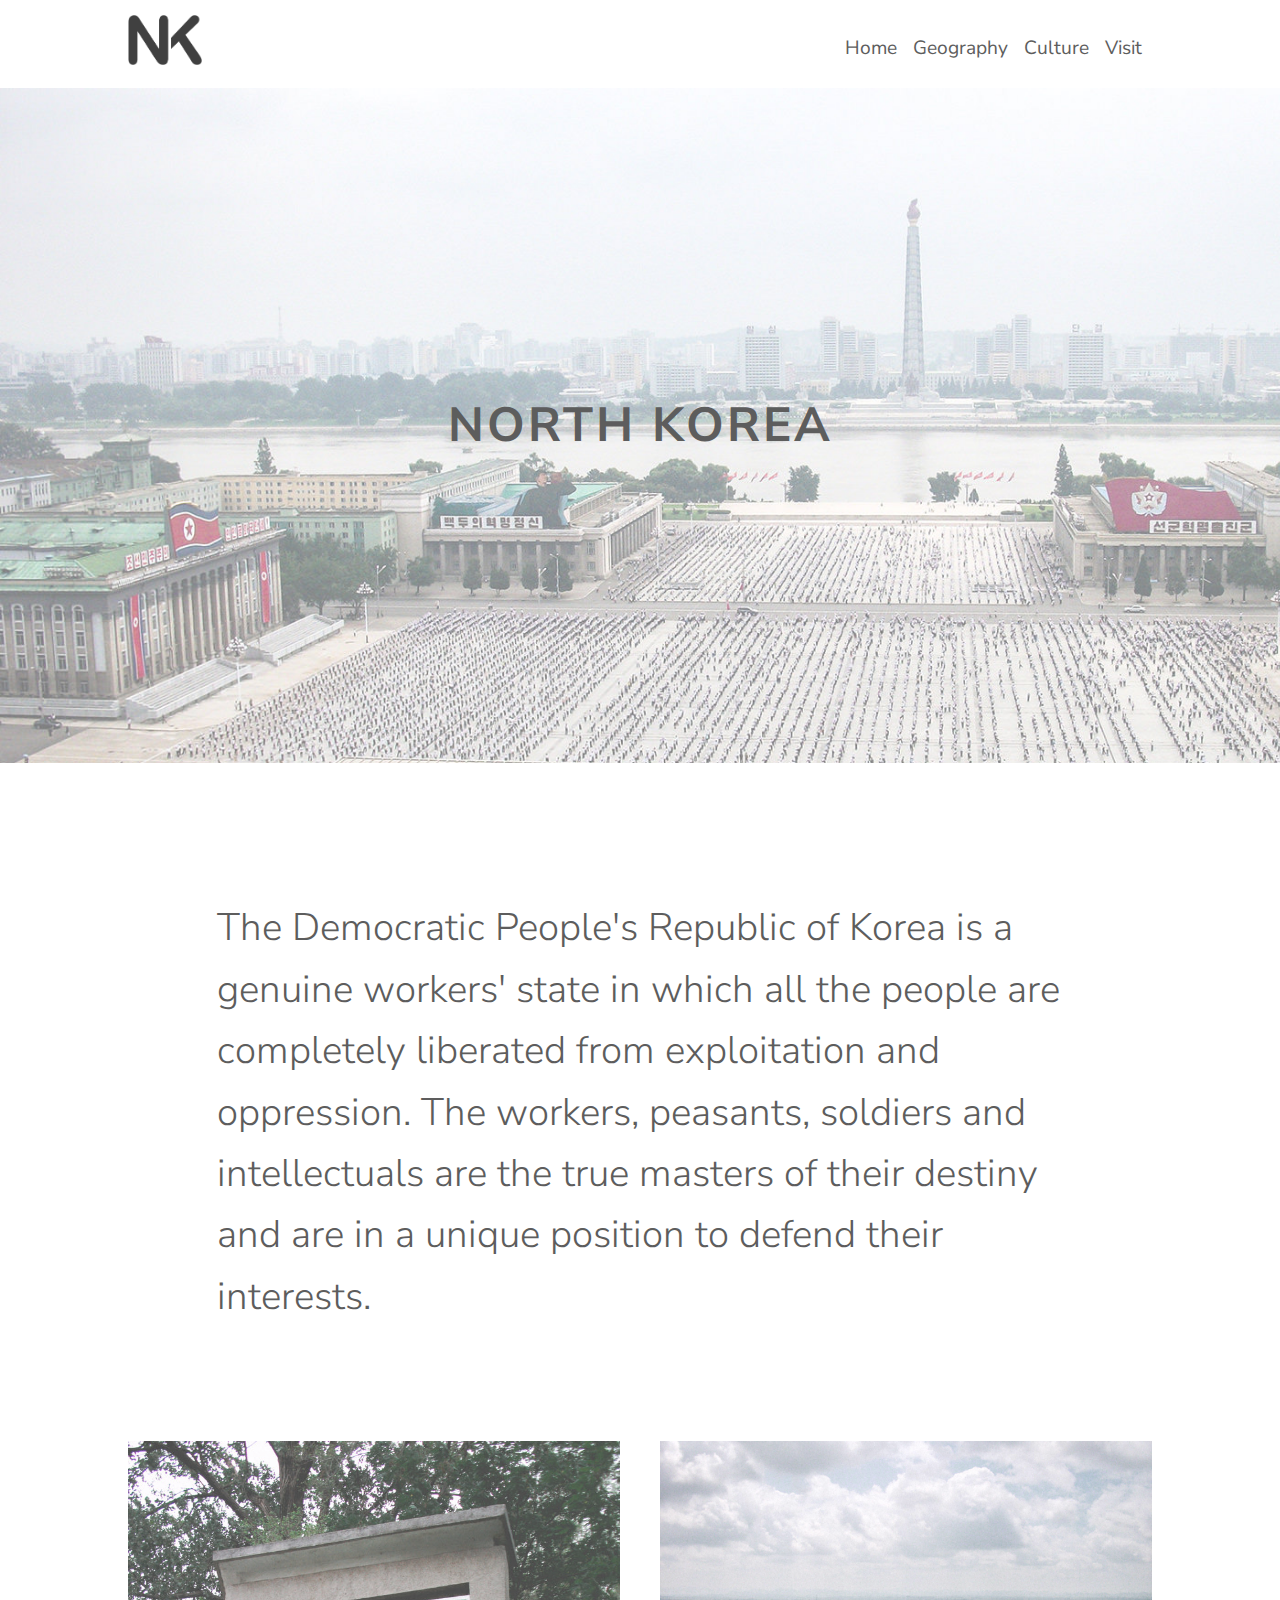
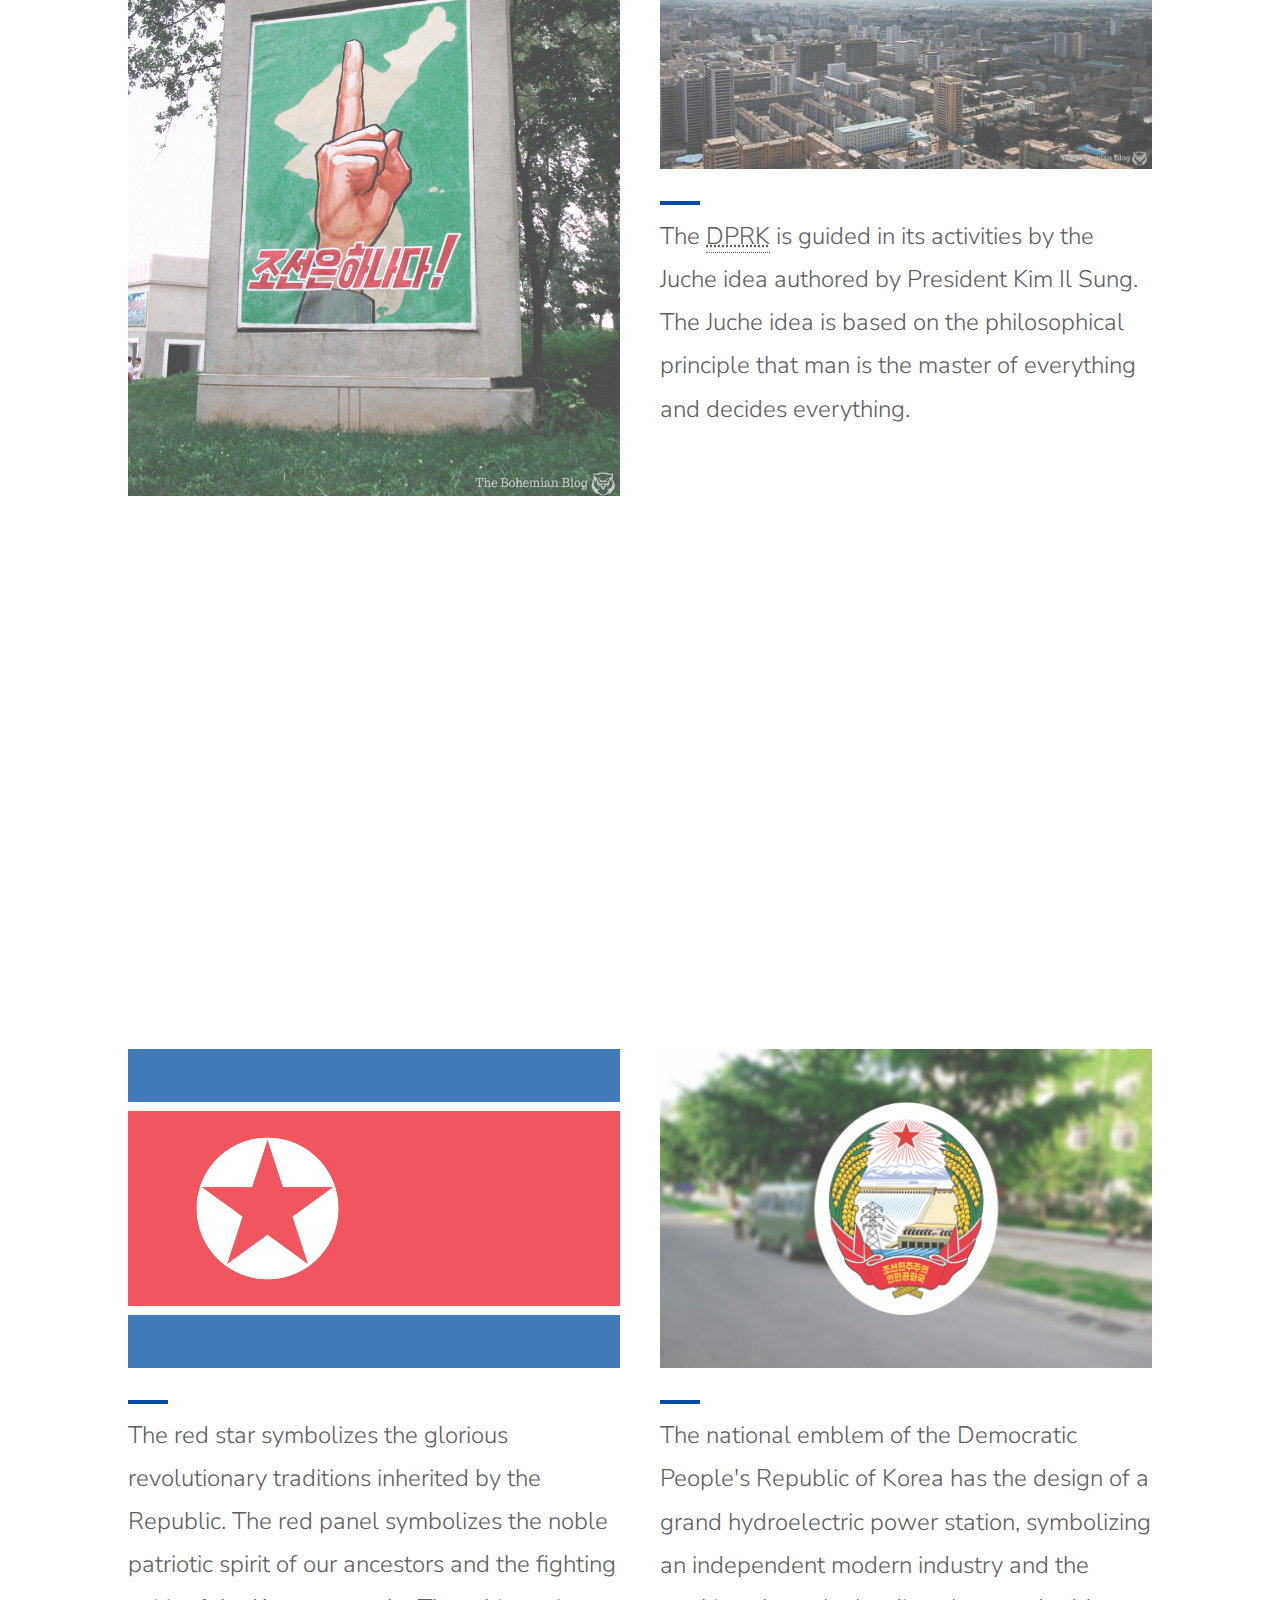
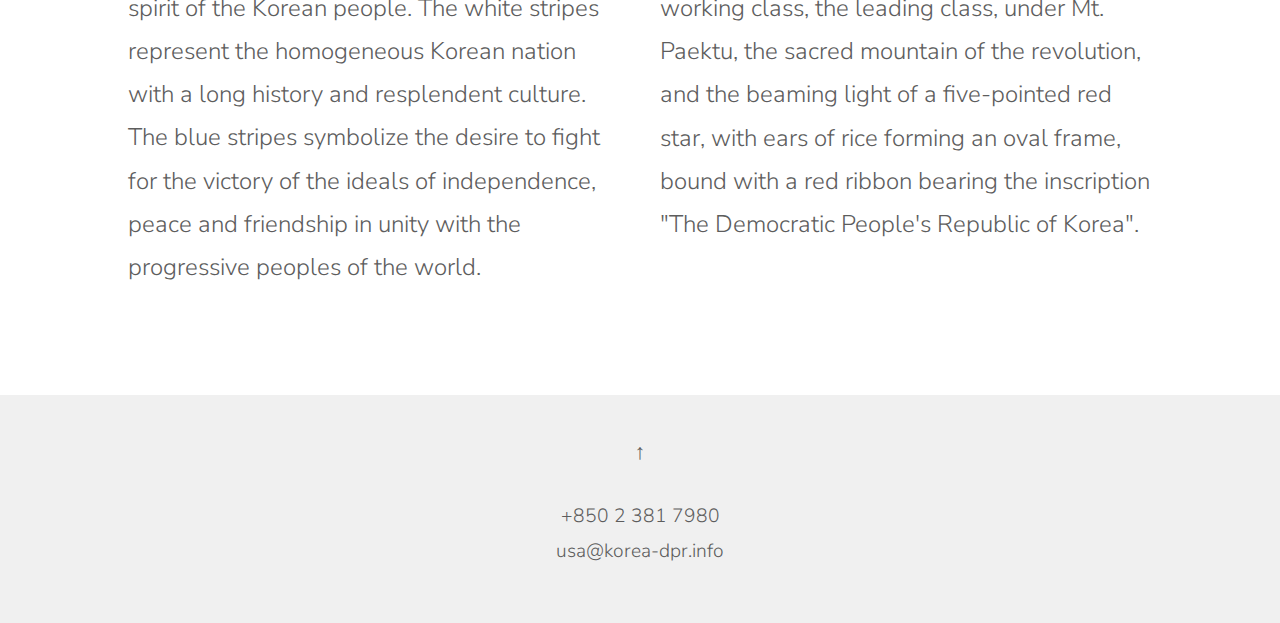
<file: index.html>
<!DOCTYPE html>
<html lang="en">
<head>

  <!-- Meta
  –––––––––––––––––––––––––––––––––––––––––––––––––– -->
  <meta charset="utf-8">
  <title>Visit North Korea</title>
  <meta name="description" content="A brief exploration of North Korea through the eyes of the Supreme Leader.">

  <!-- Mobile Specific Metas
  –––––––––––––––––––––––––––––––––––––––––––––––––– -->
  <meta name="viewport" content="width=device-width, initial-scale=1">

  <!-- FONT
  –––––––––––––––––––––––––––––––––––––––––––––––––– -->
  <link href="https://fonts.googleapis.com/css?family=Nunito+Sans:300,400,700" rel="stylesheet">

  <!-- CSS
  –––––––––––––––––––––––––––––––––––––––––––––––––– -->
  <link rel="stylesheet" href="css/normalize.css">
  <link rel="stylesheet" href="css/skeleton.css">
  <link rel="stylesheet" href="css/styles.css">

  <!-- Favicon
  –––––––––––––––––––––––––––––––––––––––––––––––––– -->
  <link rel="icon" type="image/png" href="images/favicon.png">

</head>
<body>

  <!-- Primary Page Layout
  –––––––––––––––––––––––––––––––––––––––––––––––––– -->
  <nav id="top">
    <div class="container">
      <div class="logo">
        <a href="index.html"><img src="images/logo.png" alt="North Korean Logo"></a>
      </div>

      <div class="menu">
        <a href="index.html">Home</a>
        <a href="geography.html">Geography</a>
        <a href="culture.html">Culture</a>
        <a href="visit.html">Visit</a>
      </div>
    </div>
  </nav>

  <div class="hero-home">
    <div class="container">
        <h1>North Korea</h1>
    </div>
  </div>

  <div class="container">
    <div class="row tenmargin">
      <div class="offset-by-one ten columns">
        <h2>The Democratic People's Republic of Korea is a genuine workers' state in which all the people are completely liberated from exploitation and oppression. The workers, peasants, soldiers and intellectuals are the true masters of their destiny and are in a unique position to defend their interests.</h2>
      </div>
    </div>

    <div class="row">
      <div class="six columns tenmargin">
        <img src="images/DMZ-North-Korean-Demilitarized-Zone-DPRK-2-DR.jpg" alt="image">
      </div>

      <div class="six columns">
        <img src="images/Pyongyang-Tourism-North-Korea-16.jpg" alt="image">
        <p class="tenmargin">The <abbr title="Democratic People's Republic of Korea">DPRK</abbr> is guided in its activities by the Juche idea authored by President Kim Il Sung. The Juche idea is based on the philosophical principle that man is the master of everything and decides everything.</p>
      </div>
    </div>
  </div>

<div class="row">
  <div class="twelve columns section tenmargin">
    <a href="geography.html" class="button">Let's Explore</a>
  </div>
</div>

<div class="container">
  <div class="row">
    <div class="six columns tenmargin">
      <img src="images/nk-flag.png" alt="image">
      <p>The red star symbolizes the glorious revolutionary traditions inherited by the Republic. The red panel symbolizes the noble patriotic spirit of our ancestors and the fighting spirit of the Korean people. The white stripes represent the homogeneous Korean nation with a long history and resplendent culture. The blue stripes symbolize the desire to fight for the victory of the ideals of independence, peace and friendship in unity with the progressive peoples of the world. </p>
    </div>

    <div class="six columns tenmargin">
      <img src="images/nk-emblem.jpg" alt="image">
      <p>The national emblem of the Democratic People's Republic of Korea has the design of a grand hydroelectric power station, symbolizing an independent modern industry and the working class, the leading class, under Mt. Paektu, the sacred mountain of the revolution, and the beaming light of a five-pointed red star, with ears of rice forming an oval frame, bound with a red ribbon bearing the inscription "The Democratic People's Republic of Korea".</p>
    </div>
  </div>
</div>

  <!-- Footer
  –––––––––––––––––––––––––––––––––––––––––––––––––– -->
  <footer>
    <div class="container">
      <div class="row">
        <a href="#top">↑</a>
        <h1></h1>
        <h6>+850 2 381 7980<br>
        usa@korea-dpr.info</h6>
      </div>
    </div>
  </footer>

<!-- End Document
  –––––––––––––––––––––––––––––––––––––––––––––––––– -->


</body>
</html>
</file>
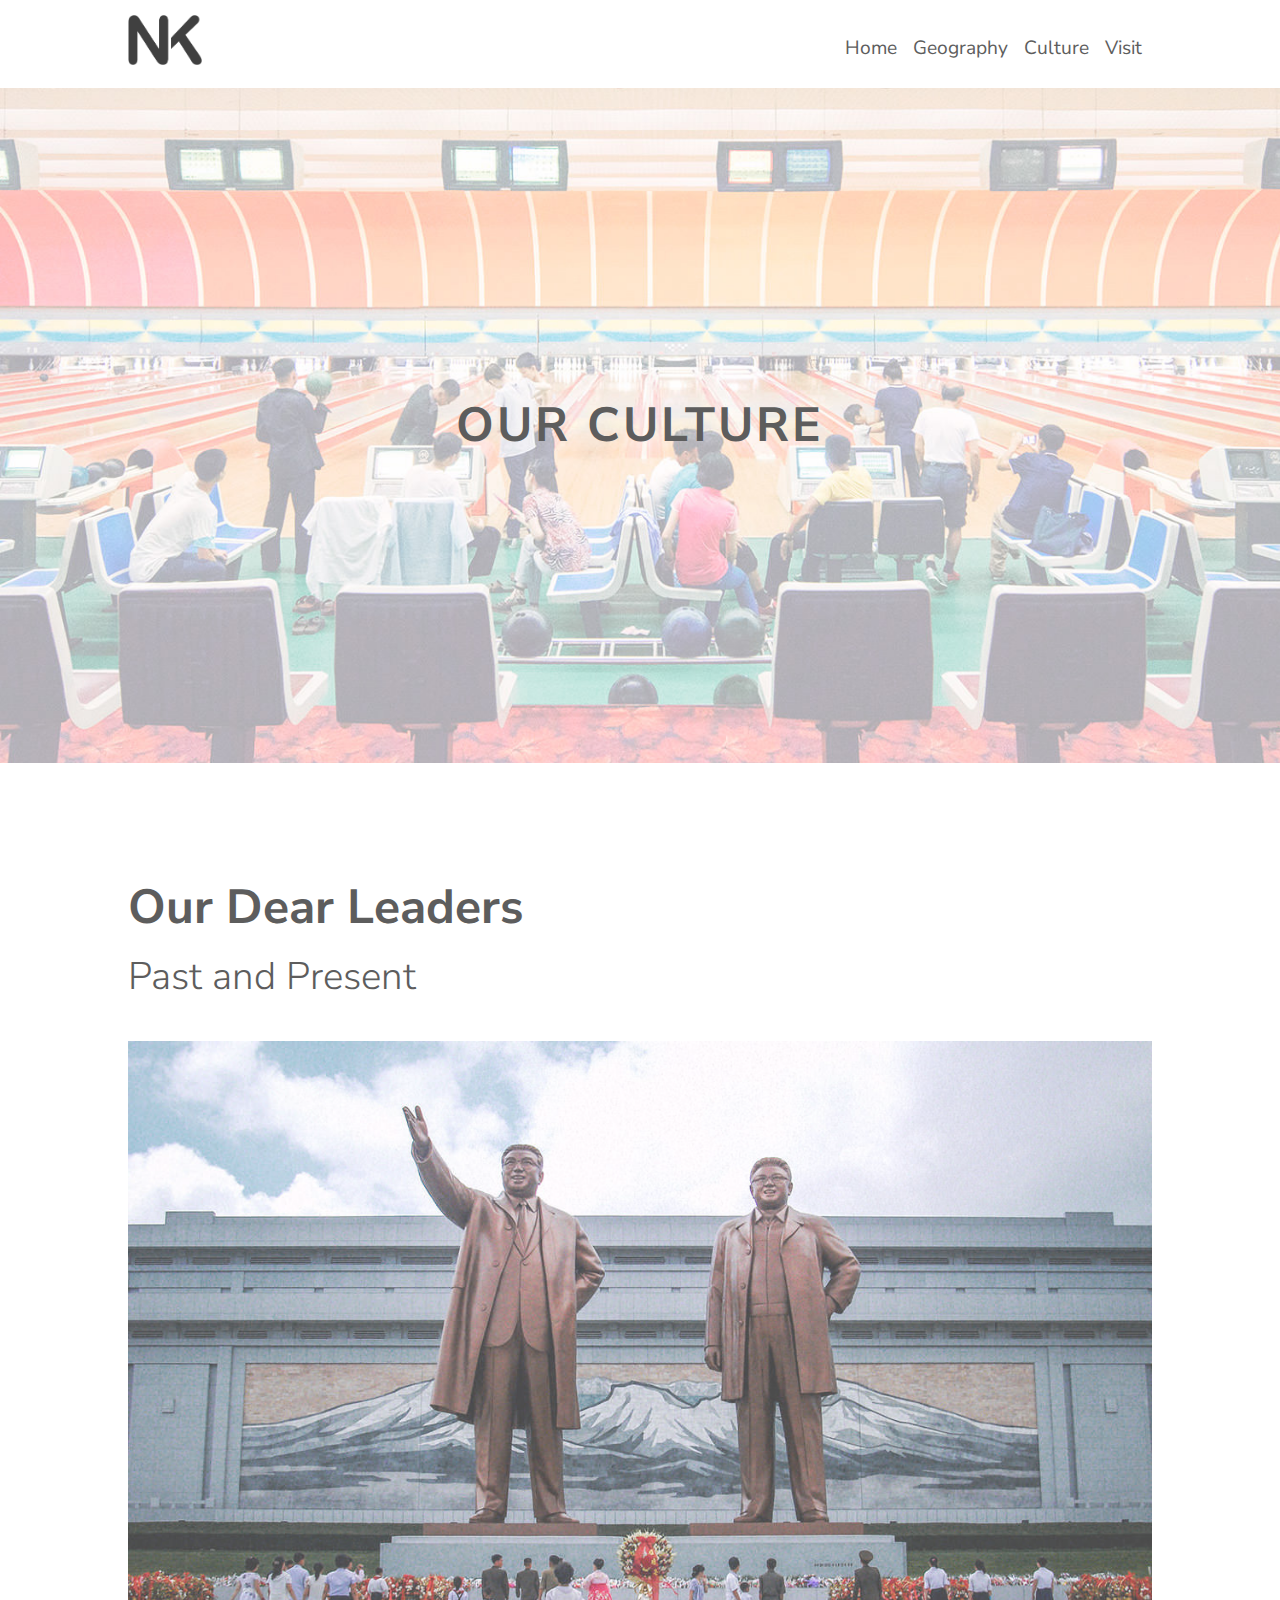
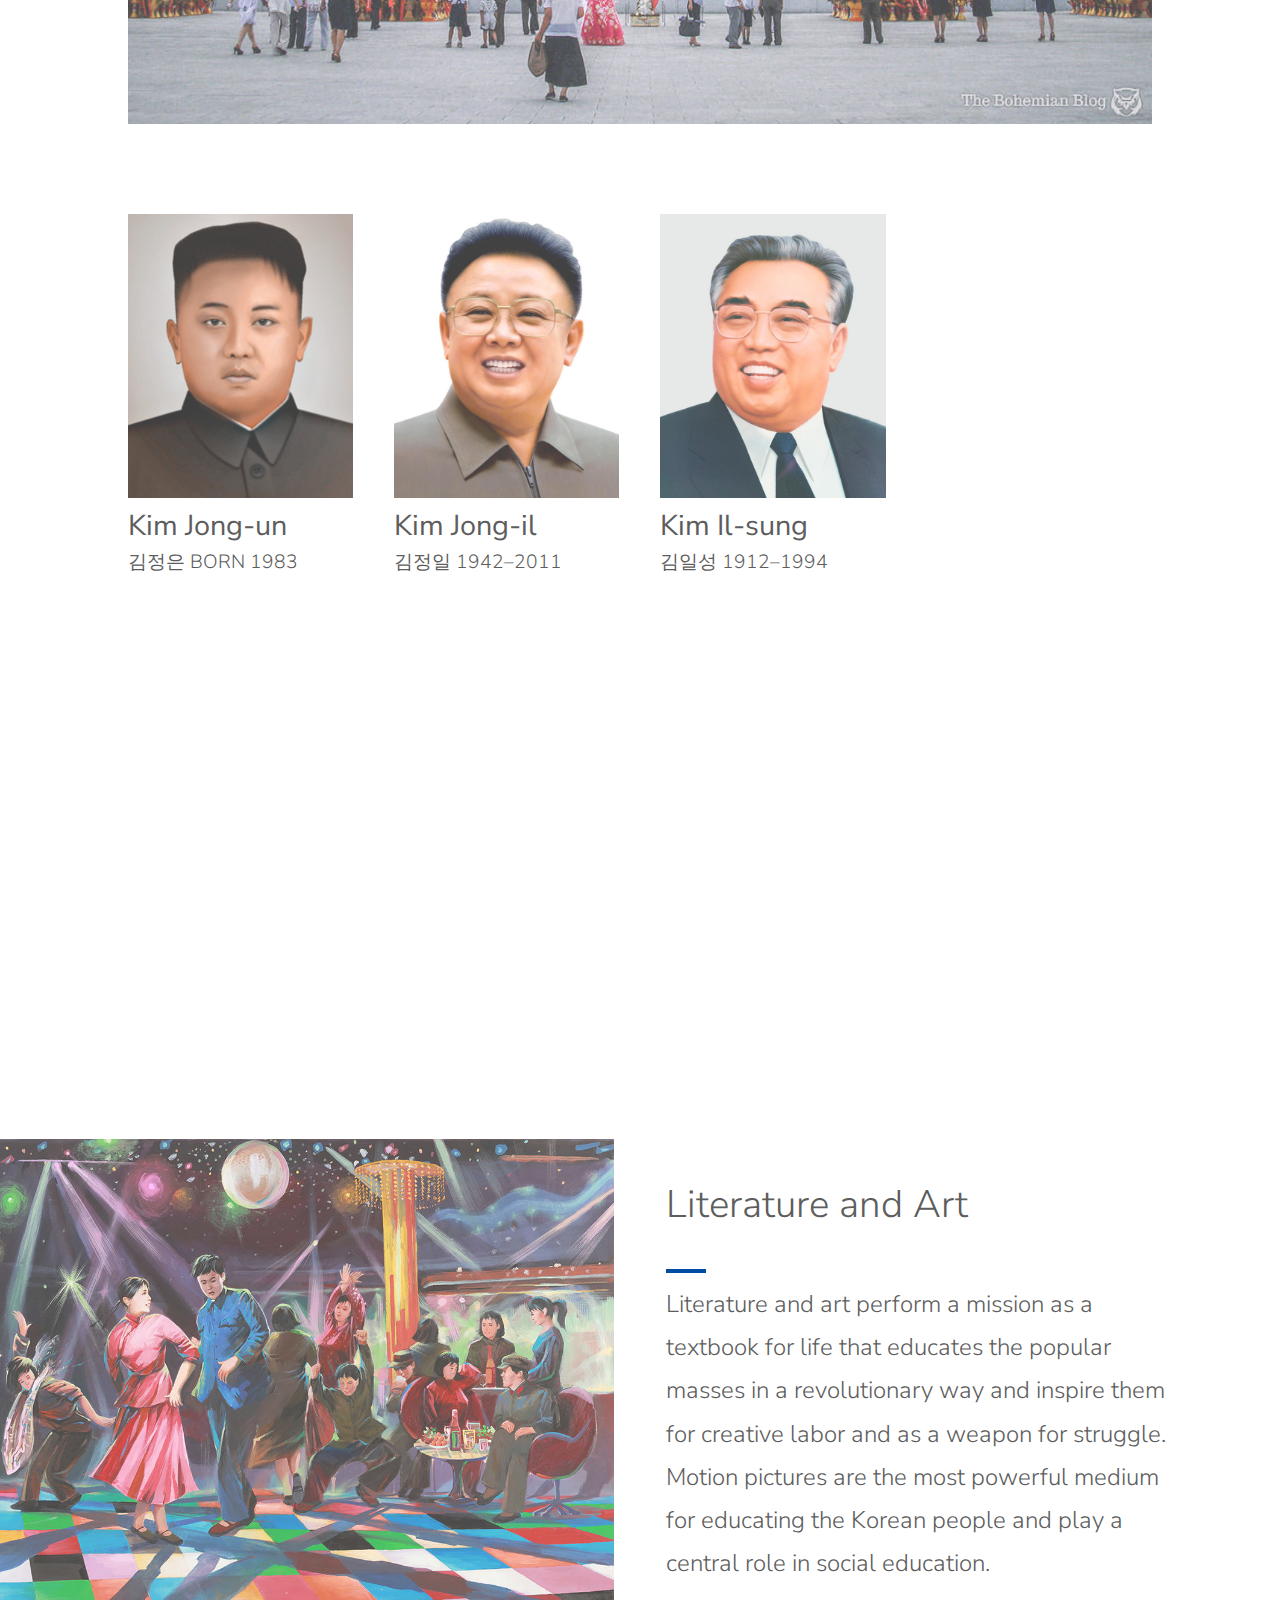
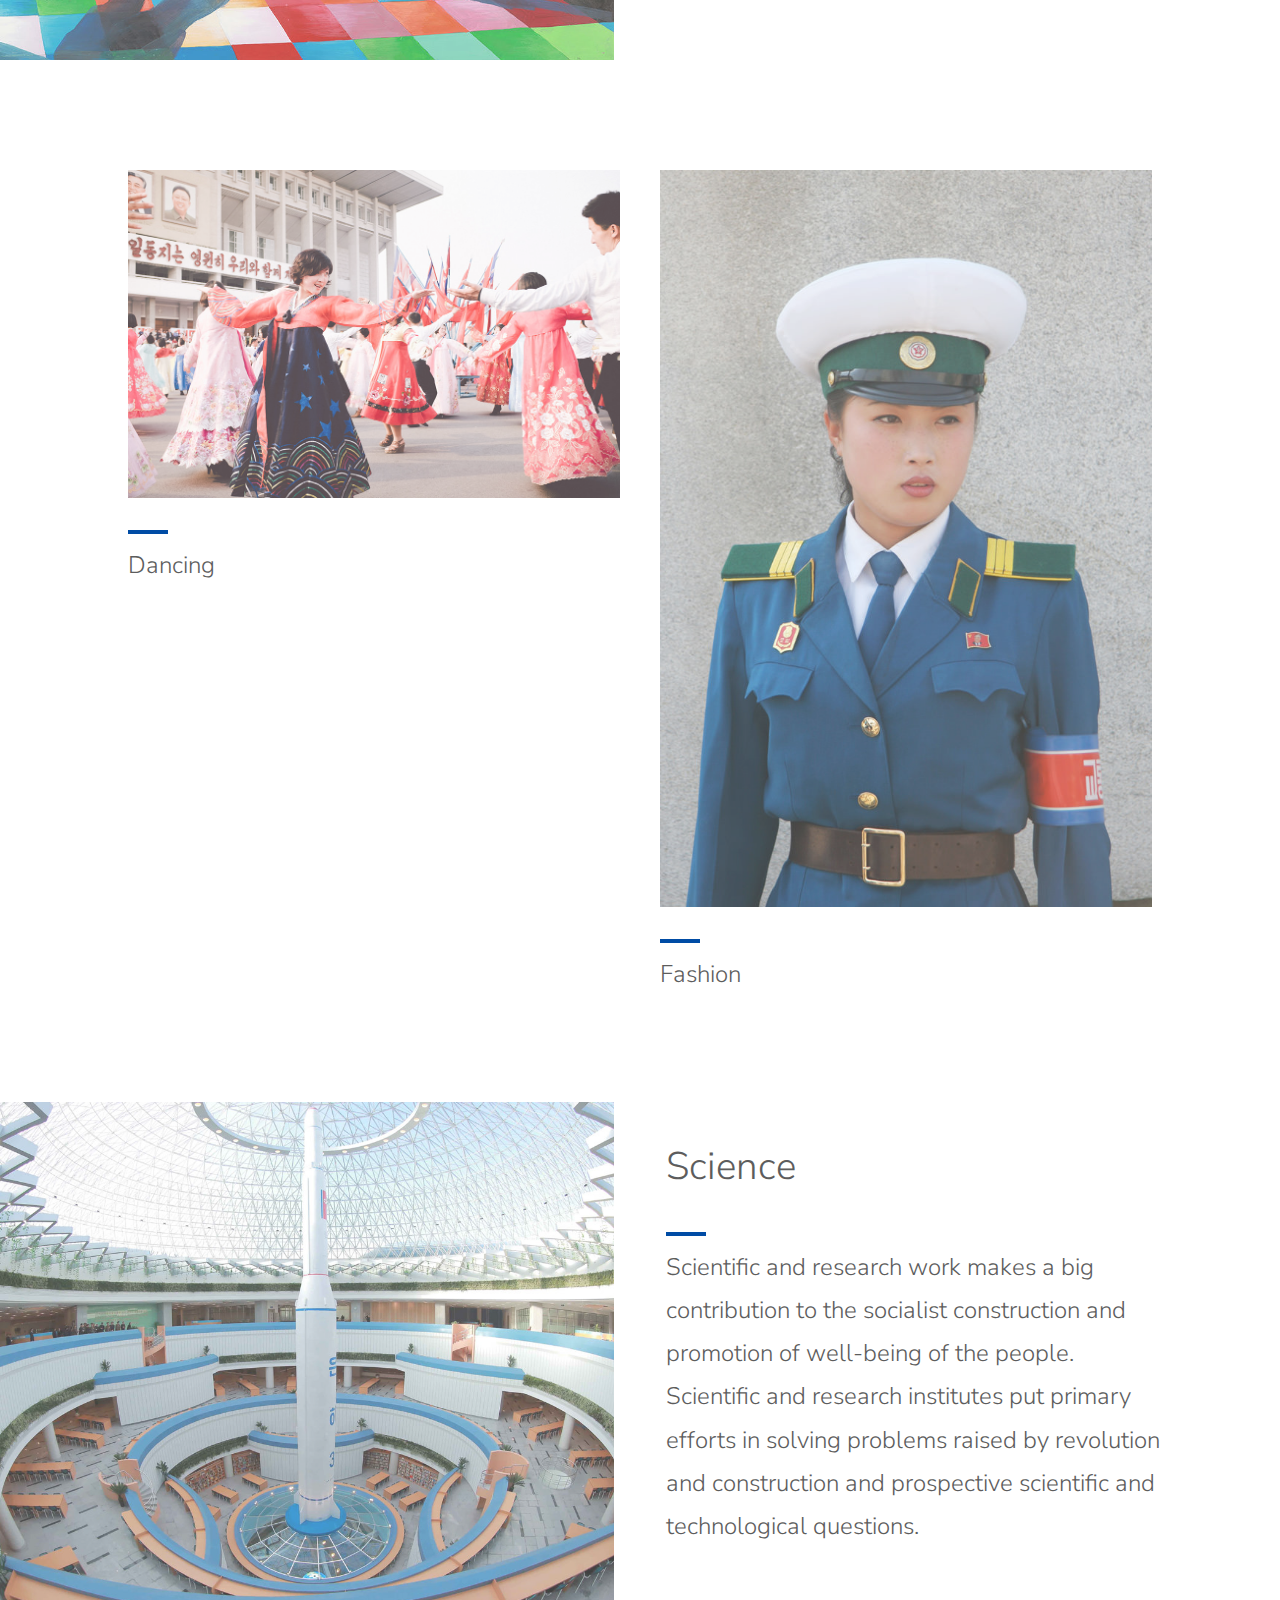
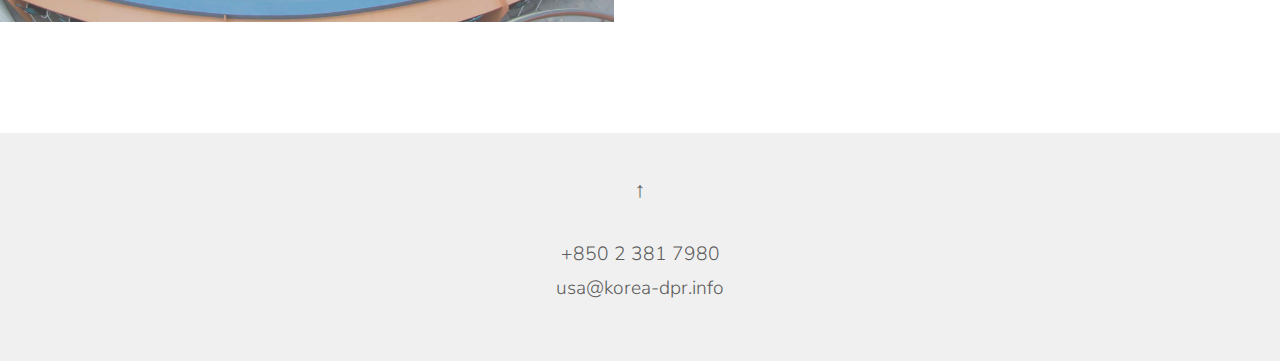
<file: culture.html>
<!DOCTYPE html>
<html lang="en">
<head>

  <!-- Meta
  –––––––––––––––––––––––––––––––––––––––––––––––––– -->
  <meta charset="utf-8">
  <title>Visit North Korea | Culture</title>
  <meta name="description" content="A brief exploration of North Korea through the eyes of the Supreme Leader.">

  <!-- Mobile Specific Metas
  –––––––––––––––––––––––––––––––––––––––––––––––––– -->
  <meta name="viewport" content="width=device-width, initial-scale=1">

  <!-- FONT
  –––––––––––––––––––––––––––––––––––––––––––––––––– -->
  <link href="https://fonts.googleapis.com/css?family=Nunito+Sans:300,400,700" rel="stylesheet">

  <!-- CSS
  –––––––––––––––––––––––––––––––––––––––––––––––––– -->
  <link rel="stylesheet" href="css/normalize.css">
  <link rel="stylesheet" href="css/skeleton.css">
  <link rel="stylesheet" href="css/styles.css">
  <link rel="stylesheet" href="css/culture.css">

  <!-- Favicon
  –––––––––––––––––––––––––––––––––––––––––––––––––– -->
  <link rel="icon" type="image/png" href="images/favicon.png">

</head>
<body>

  <!-- Primary Page Layout
  –––––––––––––––––––––––––––––––––––––––––––––––––– -->
  <nav id="top">
    <div class="container">
      <div class="logo">
        <a href="index.html"><img src="images/logo.png" alt="North Korean Logo"></a>
      </div>

      <div class="menu">
        <a href="index.html">Home</a>
        <a href="geography.html">Geography</a>
        <a href="culture.html">Culture</a>
        <a href="visit.html">Visit</a>
      </div>
    </div>
  </nav>

  <div class="hero-culture">
    <div class="container">
      <h1>Our Culture</h1>
    </div>
  </div>

  <div class="container">
    <div class="row">
      <div class="twelve columns">
        <h2 class="bigboldtext">Our Dear Leaders</h2>
        <h3>Past and Present</h3>
      </div>
    </div>
    <div class="row tenmargin">
      <div class="twelve columns">
        <img src="images/culture/Pyongyang-Tourism-North-Korea-24.jpg" alt="North Korea's two recent supreme leaders">
      </div>
    </div>


    <div class="row">
      <div class="three columns tenmargin">
        <img src="images/culture/Kim_Jong-Un_Photorealistic-Sketch.jpg" alt="Kim Jong-un">
        <h5>Kim Jong-un</h5>
        <h6>김정은 BORN 1983</h6>
      </div>

      <div class="three columns tenmargin">
        <img src="images/culture/Kim_Jong_il_Portrait.jpg" alt="Kim Jong-il">
        <h5>Kim Jong-il</h5>
        <h6>김정일 1942–2011</h6>
      </div>

      <div class="three columns tenmargin">
        <img src="images/culture/Kim_Il_Sung_Portrait-2.jpg" alt="Kim Il-sung">
        <h5>Kim Il-sung</h5>
        <h6>김일성 1912–1994</h6>
      </div>
    </div>
  </div>

  <div class="row">
    <div class="twelve columns section-culture tenmargin">
    </div>
  </div>

  <div class="wrap" id="topography">
    <div class="row tenmargin">
      <div class="six columns">
        <img src="images/culture/nk-disco-painting.jpg" alt="A North Korean Disco Night Painting">
      </div>

      <div class="five columns">
        <h3>Literature and Art</h3>
        <p>Literature and art perform a mission as a textbook for life that educates the popular masses in a revolutionary way and inspire them for creative labor and as a weapon for struggle. Motion pictures are the most powerful medium for educating the Korean people and play a central role in social education.</p>
      </div>
    </div>


  <div class="container hidephone">
    <div class="row tenmargin">
      <div class="six columns">
        <img src="images/culture/nk-dancing.jpg" alt="image">
        <p>Dancing</p>
      </div>
      <div class="six columns">
        <img src="images/culture/nk-fashion.jpg" alt="image">
        <p>Fashion</p>
      </div>
    </div>
  </div>

  <div class="row ">
    <div class="six columns tenmargin">
      <img src="images/culture/nk-science-building2.jpg" alt="image">
    </div>
    <div class="five columns">
      <h3>Science</h3>
      <p>Scientific and research work makes a big contribution to the socialist construction and promotion of well-being of the people. Scientific and research institutes put primary efforts in solving problems raised by revolution and construction and prospective scientific and technological questions.</p>
    </div>
  </div>
</div>

  <!-- Footer
  –––––––––––––––––––––––––––––––––––––––––––––––––– -->
  <footer>
    <div class="container">
      <div class="row">
        <a href="#top">↑</a>
        <h1></h1>
        <h6>+850 2 381 7980<br>
        usa@korea-dpr.info</h6>
      </div>
    </div>
  </footer>

<!-- End Document
  –––––––––––––––––––––––––––––––––––––––––––––––––– -->

</body>
</html>
</file>
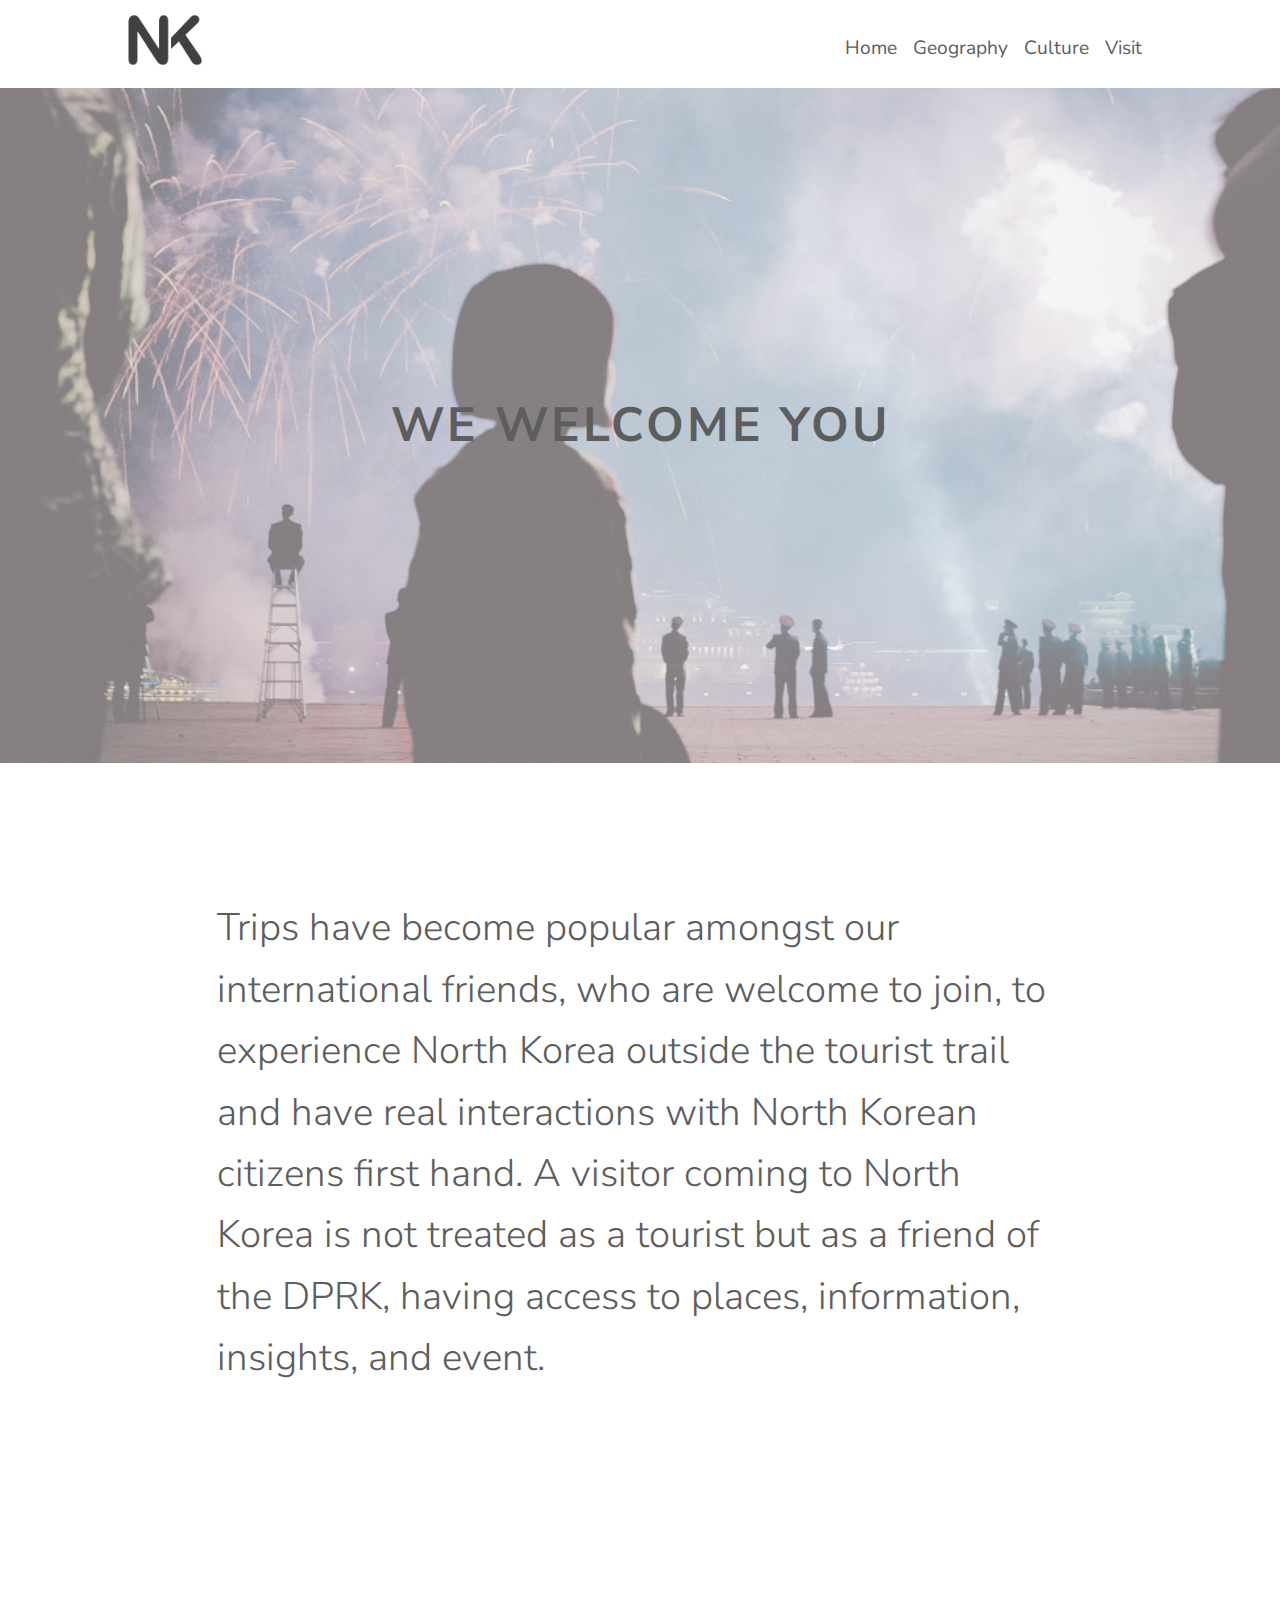
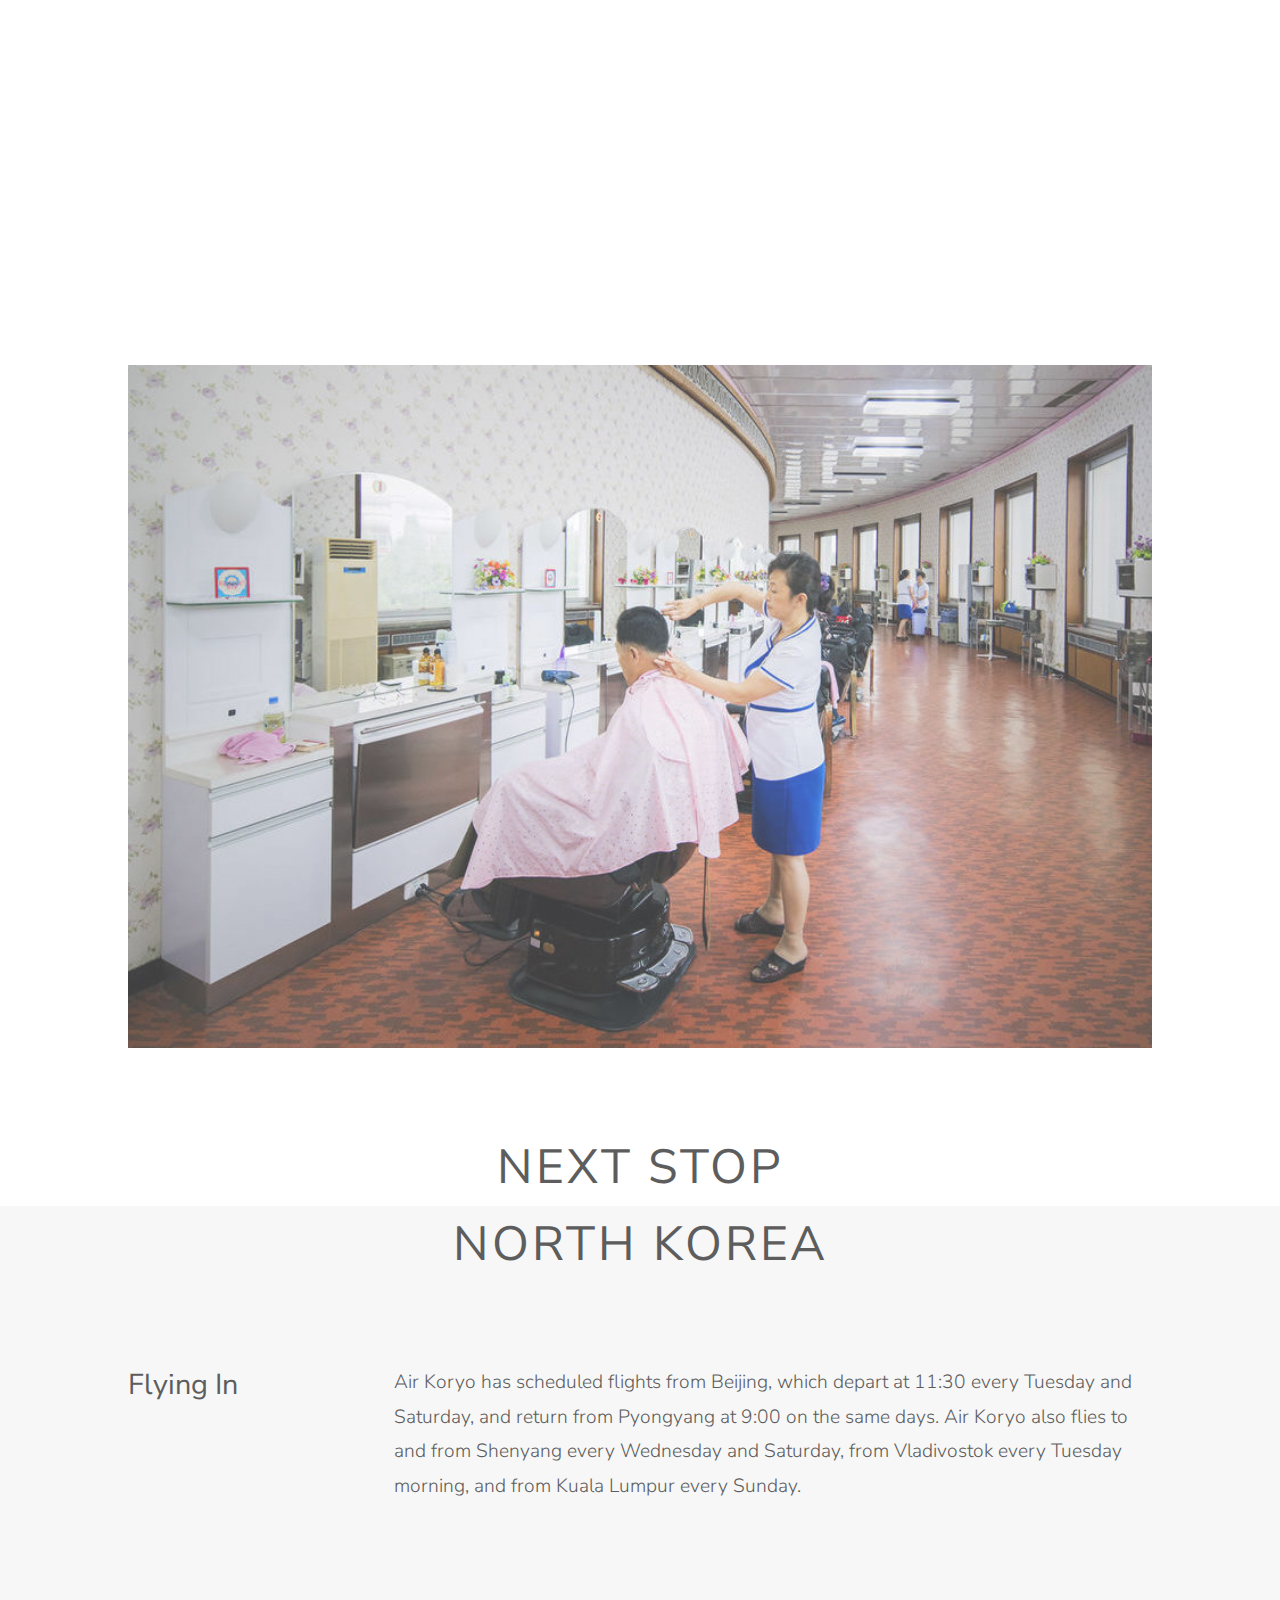
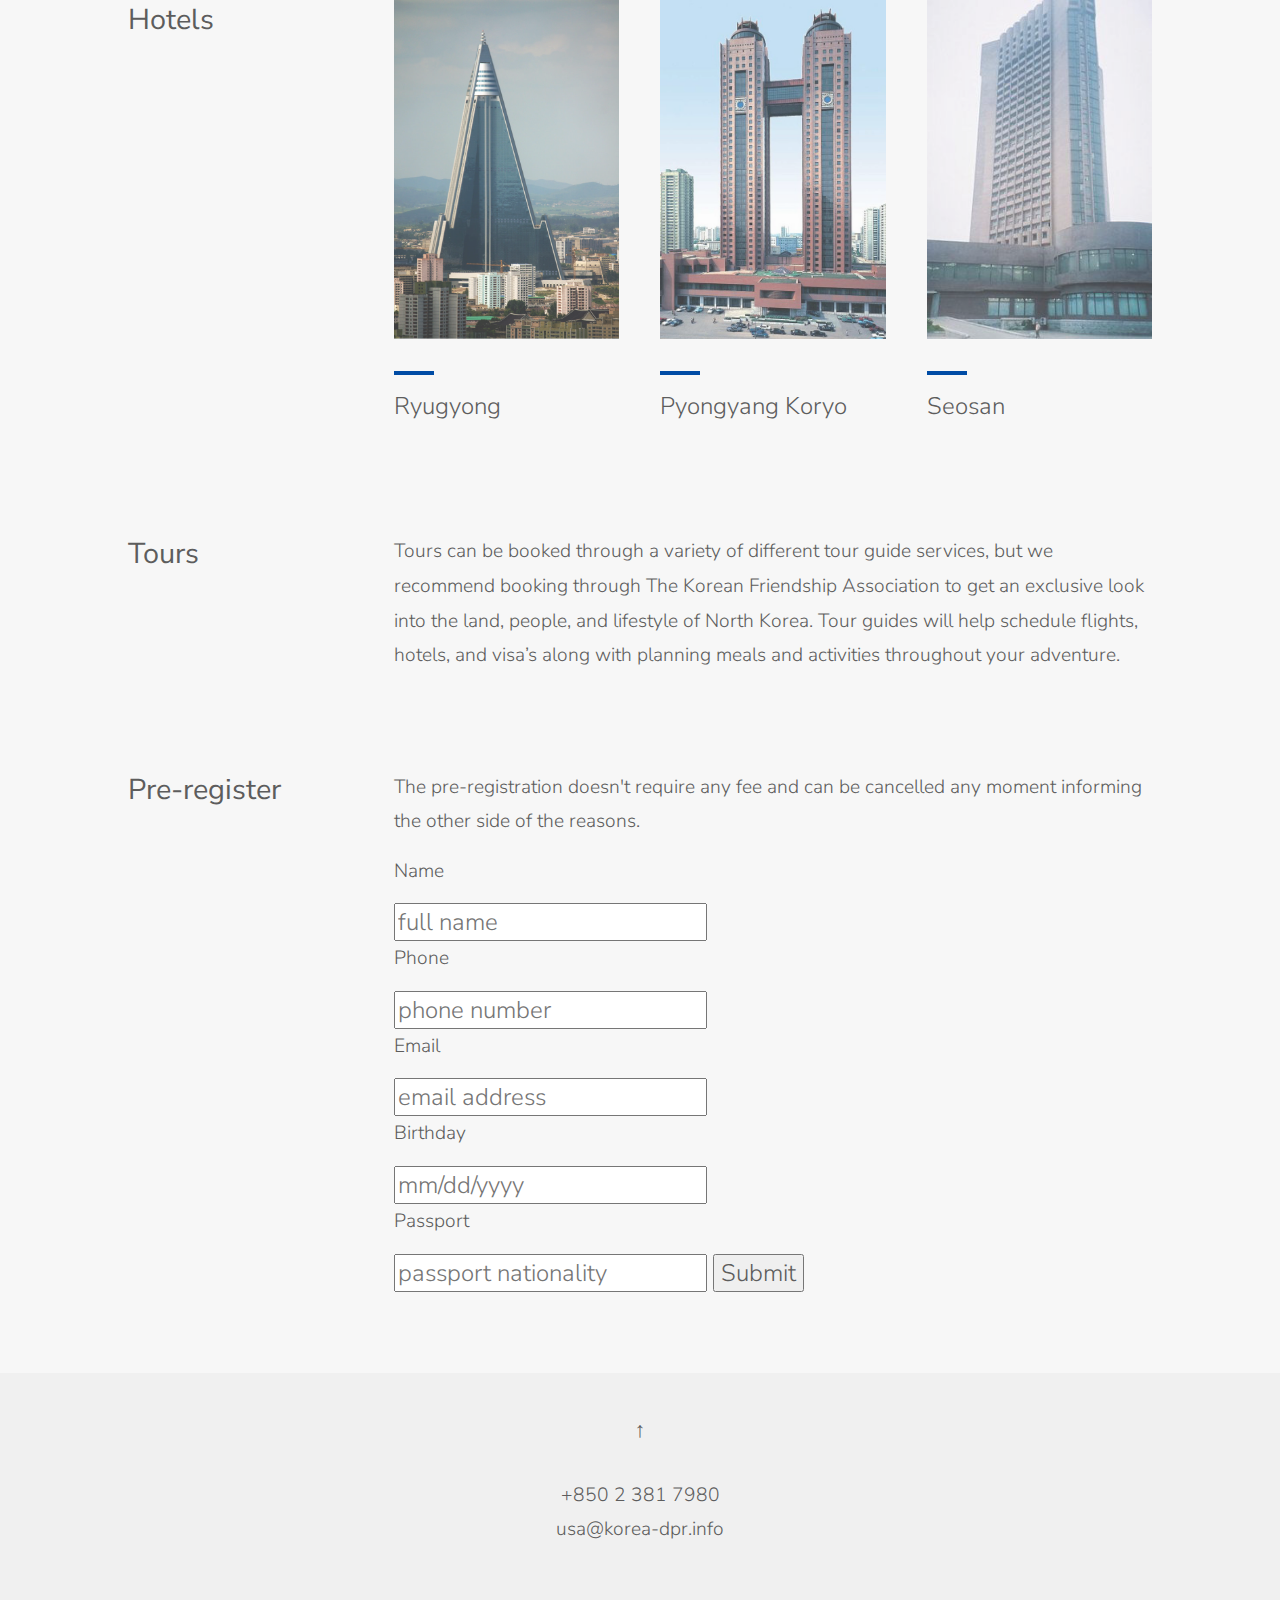
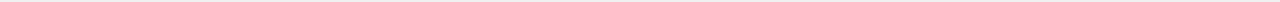
<file: visit.html>
<!DOCTYPE html>
<html lang="en">
<head>

  <!-- JS
  –––––––––––––––––––––––––––––––––––––––––––––––––– -->
  <script src="http://ajax.googleapis.com/ajax/libs/jquery/1.8.3/jquery.min.js"></script>
  <script src="js/responsiveslides.js"></script>

  <script>
    $(function() {
      $(".rslides").responsiveSlides();
    });
  </script>

  <!-- Meta
  –––––––––––––––––––––––––––––––––––––––––––––––––– -->
  <meta charset="utf-8">
  <title>Visit North Korea | Visit</title>
  <meta name="description" content="A brief exploration of North Korea through the eyes of the Supreme Leader.">

  <!-- Mobile Specific Metas
  –––––––––––––––––––––––––––––––––––––––––––––––––– -->
  <meta name="viewport" content="width=device-width, initial-scale=1">

  <!-- FONT
  –––––––––––––––––––––––––––––––––––––––––––––––––– -->
  <link href="https://fonts.googleapis.com/css?family=Nunito+Sans:300,400,700" rel="stylesheet">

  <!-- CSS
  –––––––––––––––––––––––––––––––––––––––––––––––––– -->
  <link rel="stylesheet" href="css/normalize.css">
  <link rel="stylesheet" href="css/skeleton.css">
  <link rel="stylesheet" href="css/styles.css">
  <link rel="stylesheet" href="css/visit.css">


  <!-- Favicon
  –––––––––––––––––––––––––––––––––––––––––––––––––– -->
  <link rel="icon" type="image/png" href="images/favicon.png">

</head>
<body>

  <!-- Primary Page Layout
  –––––––––––––––––––––––––––––––––––––––––––––––––– -->
  <nav id="top">
    <div class="container">
      <div class="logo">
        <a href="index.html"><img src="images/logo.png" alt="North Korean Logo"></a>
      </div>

      <div class="menu">
        <a href="index.html">Home</a>
        <a href="geography.html">Geography</a>
        <a href="culture.html">Culture</a>
        <a href="visit.html">Visit</a>
      </div>
    </div>
  </nav>

  <div class="hero-visit">
    <div class="container">
      <h1>We welcome you</h1>
    </div>
  </div>

  <div class="container">
    <div class="row tenmargin">
      <div class="offset-by-one ten columns">
        <h2>Trips have become popular amongst our international friends, who are welcome to join, to experience North Korea outside the tourist trail and have real interactions with North Korean citizens first hand. A visitor coming to North Korea is not treated as a tourist but as a friend of the DPRK, having access to places, information, insights, and event.</h2>
      </div>
    </div>
  </div>

  <div class="row">
    <div class="twelve columns section-visit tenmargin">
    </div>
  </div>

  <div class="container">
    <div class="row tenmargin">
      <div class="twelve columns">
        <ul class="rslides">
          <li><img src="images/visit/nk_3.jpg" alt=""></li>
          <li><img src="images/visit/nk_4.jpg" alt=""></li>
          <li><img src="images/visit/nk_5.jpg" alt=""></li>
          <li><img src="images/visit/nk_6.jpg" alt=""></li>
          <li><img src="images/visit/nk_7.jpg" alt=""></li>
          <li><img src="images/visit/nk_8.jpg" alt=""></li>
          <li><img src="images/visit/nk_9.jpg" alt=""></li>
        </ul>
      </div>
    </div>
  </div>

<h1 class="center">Next Stop</h1>
<div class="graybackground">
  <div class="container">
    <div class="row tenmargin">
      <h1 class="center">North Korea</h1>
    </div>

    <div class="row tenmargin">
      <div class="three columns">
        <h5>Flying In</h5>
      </div>
      <div class="nine columns">
        <h6>Air Koryo has scheduled flights from Beijing, which depart at 11:30 every Tuesday and Saturday, and return from Pyongyang at 9:00 on the same days. Air Koryo also flies to and from Shenyang every Wednesday and Saturday, from Vladivostok every Tuesday morning, and from Kuala Lumpur every Sunday.</h6>
      </div>
    </div>

    <div class="row tenmargin">
      <div class="three columns">
        <h5>Hotels</h5>
      </div>

        <div class="three columns">
          <img src="images/visit/hotel1.jpg" alt="Ryugyong Hotel">
          <p>Ryugyong</p>
        </div>

        <div class="three columns">
          <img src="images/visit/hotel2.jpg" alt="Pyongyang Koryo Hotel">
          <p>Pyongyang Koryo</p>
        </div>

        <div class="three columns">
          <img src="images/visit/hotel3.jpg" alt="Seosan Hotel">
          <p>Seosan</p>
        </div>

    </div>

    <div class="row tenmargin">
      <div class="three columns">
        <h5>Tours</h5>
      </div>
      <div class="nine columns">
        <h6>Tours can be booked through a variety of different tour guide services, but we recommend booking through The Korean Friendship Association to get an exclusive look into the land, people, and lifestyle of North Korea. Tour guides will help schedule flights, hotels, and visa’s along with planning meals and activities throughout your adventure.</h6>
      </div>
    </div>

    <div class="row tenmargin">
      <div class="three columns">
        <h5>Pre-register</h5>
      </div>
      <div class="nine columns">
        <h6>The pre-registration doesn't require any fee and can be cancelled any moment informing the other side of the reasons.</h6>
        <form>
          <h6>Name</h6>
          <input type="text" name="" placeholder="full name">
          <h6>Phone</h6>
          <input type="text" name="" placeholder="phone number">
          <h6>Email</h6>
          <input type="text" name="" placeholder="email address">
          <h6>Birthday</h6>
          <input type="text" name="" placeholder="mm/dd/yyyy">
          <h6>Passport</h6>
          <input type="text" name="" placeholder="passport nationality">
          <input type="submit" value="Submit">
        </form>
      </div>
    </div>
  </div>
</div>

  <!-- Footer
  –––––––––––––––––––––––––––––––––––––––––––––––––– -->
  <footer>
    <div class="container">
      <div class="row">
        <a href="#top">↑</a>
        <h1></h1>
        <h6>+850 2 381 7980<br>
        usa@korea-dpr.info</h6>
      </div>
    </div>
  </footer>

<!-- End Document
  –––––––––––––––––––––––––––––––––––––––––––––––––– -->

</body>
</html>
</file>
<file: css/skeleton.css>
/*
* Skeleton V2.0.4
* Copyright 2014, Dave Gamache
* www.getskeleton.com
* Free to use under the MIT license.
* http://www.opensource.org/licenses/mit-license.php
* 12/29/2014
*/

html {
  height: 100%;
}

/* Grid
–––––––––––––––––––––––––––––––––––––––––––––––––– */
.container {
  position: relative;
  width: 100%;
  max-width: 1024px;
  margin: 0 auto;
  padding: 0;
  box-sizing: border-box; }
.column,
.columns {
  width: 100%;
  float: left;
  box-sizing: border-box; }

/* For devices larger than 400px */
@media (min-width: 400px) {
  .container {
    width: 85%;
    padding: 0; }
}

/* For devices larger than 750px */
@media (min-width: 750px) {
  .container {
    width: 80%; }
  .column,
  .columns {
    margin-left: 4%; }
  .column:first-child,
  .columns:first-child {
    margin-left: 0; }

  .one.column,
  .one.columns                    { width: 4.66666666667%; }
  .two.columns                    { width: 13.3333333333%; }
  .three.columns                  { width: 22%;            }
  .four.columns                   { width: 30.6666666667%; }
  .five.columns                   { width: 39.3333333333%; }
  .six.columns                    { width: 48%;            }
  .seven.columns                  { width: 56.6666666667%; }
  .eight.columns                  { width: 65.3333333333%; }
  .nine.columns                   { width: 74.0%;          }
  .ten.columns                    { width: 82.6666666667%; }
  .eleven.columns                 { width: 91.3333333333%; }
  .twelve.columns                 { width: 100%; margin-left: 0; }

  .one-third.column               { width: 30.6666666667%; }
  .two-thirds.column              { width: 65.3333333333%; }

  .one-half.column                { width: 48%; }

  /* Offsets */
  .offset-by-one.column,
  .offset-by-one.columns          { margin-left: 8.66666666667%; }
  .offset-by-two.column,
  .offset-by-two.columns          { margin-left: 17.3333333333%; }
  .offset-by-three.column,
  .offset-by-three.columns        { margin-left: 26%;            }
  .offset-by-four.column,
  .offset-by-four.columns         { margin-left: 34.6666666667%; }
  .offset-by-five.column,
  .offset-by-five.columns         { margin-left: 43.3333333333%; }
  .offset-by-six.column,
  .offset-by-six.columns          { margin-left: 52%;            }
  .offset-by-seven.column,
  .offset-by-seven.columns        { margin-left: 60.6666666667%; }
  .offset-by-eight.column,
  .offset-by-eight.columns        { margin-left: 69.3333333333%; }
  .offset-by-nine.column,
  .offset-by-nine.columns         { margin-left: 78.0%;          }
  .offset-by-ten.column,
  .offset-by-ten.columns          { margin-left: 86.6666666667%; }
  .offset-by-eleven.column,
  .offset-by-eleven.columns       { margin-left: 95.3333333333%; }

  .offset-by-one-third.column,
  .offset-by-one-third.columns    { margin-left: 34.6666666667%; }
  .offset-by-two-thirds.column,
  .offset-by-two-thirds.columns   { margin-left: 69.3333333333%; }

  .offset-by-one-half.column,
  .offset-by-one-half.columns     { margin-left: 52%; }

}


/* Utilities
–––––––––––––––––––––––––––––––––––––––––––––––––– */
.u-full-width {
  width: 100%;
  box-sizing: border-box; }
.u-max-full-width {
  max-width: 100%;
  box-sizing: border-box; }
.u-pull-right {
  float: right; }
.u-pull-left {
  float: left; }


/* Clearing
–––––––––––––––––––––––––––––––––––––––––––––––––– */

/* Self Clearing Goodness */
.container:after,
.row:after,
.u-cf {
  content: "";
  display: table;
  clear: both; }


/* Media Queries
–––––––––––––––––––––––––––––––––––––––––––––––––– */

/* Larger than mobile */
@media (min-width: 400px) {}


/* Larger than phablet (also point when grid becomes active) */
@media (min-width: 750px) {}

/* Larger than tablet */
@media (min-width: 750px) {}

/* Larger than desktop */
@media (min-width: 1000px) {}

/* Larger than Desktop HD */
@media (min-width: 1200px) {}
</file>
<file: css/styles.css>
* {
  transition: all 300ms ease-in-out;
}

:root {
  font-size: 22px;
}

body {
  font-family: "Nunito Sans", sans-serif;
  font-weight: 300;
  color: #5d5d5d; }


/* Typography */
h1 {
  font-size: 2.0rem;
  font-weight: 700;
  line-height: 1.6em;
}

h2 {
  font-size: 1.6rem;
  font-weight: 300;
  line-height: 1.6em;
}

h3 {
  font-size: 1.6rem;
  font-weight: 300;
}

h4 {
  font-size: 1.4rem;
  font-weight: 300;
}

h5 {
  font-size: 1.2rem;
  font-weight: 400;
  margin: 0;
}

h6 {
  font-size: .8rem;
  font-weight: 300;
  line-height: 1.8em;
  margin: 0;
  margin-bottom: 15px;
}


p:before {
    content: '';
    display: block;
    height: 4px;
    background: #004ca5;
    width: 40px;
    margin: 10px 0;
}

p {
  font-size: 1rem;
  line-height: 1.8em;
}

a {
  color: #5d5d5d;
  text-decoration: none;
  position: relative;
  font-size: .9rem;
}


/* Nav */
nav {
  padding: 15px 0;
}

.logo {
  float: left;
}

.logo img {
  height: 50px;
}

.menu {
  padding-top: 15px;
  text-align: right;
}

.menu a {
  margin-right: 25px;
  font-weight: 400;
  font-size: .75rem;
}

.menu a:after {
  content: '';
  position: absolute;
  bottom: -5px;
  left: 0;
  width: 0%;
  border-bottom: 2px solid #004ca5;
  transition: 0.4s;
}

.menu a:hover:after {
  width: 100%;
}

/* Main Image */
.hero-home {
  height: 75vh;
  background-image: url(../images/nk-hero.jpg);
  background-size: cover;
  background-attachment: fixed;
  display: flex;
  align-items: center;
  justify-content: center;
  margin-bottom: 8%;
}

.hero-home h1 {
  text-align: center;
  text-transform: uppercase;
  letter-spacing: 3px;
}


/* Content */
.row img {
  width: 100%;
  height: auto;
}

img {
  opacity: 0.75;
}

.tenmargin {
  margin-bottom: 8%;
}

.section {
  height: 40vh;
  background-image: url(../images/mini-map.jpg);
  background-size: cover;
  background-attachment: fixed;
  background-position: center;
  display: flex;
  align-items: center;
  justify-content: center;
}

.button {
  border: 2px solid white;
  border-radius: 10px;
  color: white;
  font-size: 1rem;
  text-transform: uppercase;
  letter-spacing: 3px;
  font-weight: 700;
  padding: 15px 20px;
  text-align: center;
  margin: 10%;
}

.button:hover {
  border: 2px solid white;
  color: #ed1c27;
  transition: 0.4s;
  background-color: white;
}


/* Footer */
footer {
  background-color: #f0f0f0;
  padding: 40px 0;
  text-align: center;
}

/* Media Q's */

@media (max-width: 600px) {
  .logo {
    float: none;
    text-align: center;
  }

  .menu {
    text-align: center;
  }
}

/* Larger than mobile */
@media (min-width: 400px) {
  :root {
    font-size: 18px;
  }
  .menu a {
    font-size: 1rem;
    margin-right: 10px;
  }
}

/* Larger than phablet (also point when grid becomes active) */
@media (min-width: 650px) {
  :root {
    font-size: 18px;
  }
  .menu a {
    font-size: 1rem;
  }
}

@media (min-width: 750px) {
  :root {
    font-size: 16px;
  }

  .menu a {
    font-size: 1rem;
  }
}

/* Larger than tablet */
@media (min-width: 800px) {
  :root {
    font-size: 17px;
  }

  .menu a {
    font-size: 1rem;
  }
}

/* Larger than desktop */
@media (min-width: 1100px) {
  :root {
    font-size: 22px;
  }
  .menu a {
    font-size: .8rem;
  }
}

/* Larger than Desktop HD */
@media (min-width: 1200px) {
  :root {
    font-size: 24px;
  }
}
</file>
<file: css/culture.css>
.hero-culture {
  height: 75vh;
  background-image: url(../images/culture/nk-bowling.jpg);
  background-size: cover;
  background-attachment: fixed;
  background-position: top;
  margin-bottom: 8%;
  display: flex;
  align-items: center;
}

.hero-culture h1 {
  text-align: center;
  text-transform: uppercase;
  letter-spacing: 3px;
}

.bigboldtext {
  font-weight: 700;
  font-size: 2rem;
  line-height: .1em;
}

.section-culture {
  height: 40vh;
  background-image: url(../images/culture/nk-subway.jpg);
  background-size: cover;
  background-attachment: fixed;
  background-position: center;
}


/* For devices larger than 400px */
@media (max-width: 750px) {
  .wrap {
    width: 85%;
    padding: 0;
    margin: 0 auto;
  }

  .hidephone {
    display: none;
  }
}
</file>
<file: css/visit.css>
.hero-visit {
  height: 75vh;
  background-image: url(../images/visit/nk-fireworks.jpg);
  background-size: cover;
  background-attachment: fixed;
  background-position: top;
  margin-bottom: 8%;
  display: flex;
  align-items: center;
}

.hero-visit h1 {
  text-align: center;
  text-transform: uppercase;
  letter-spacing: 3px;
}


.section-visit {
  height: 40vh;
  background-image: url(../images/visit/nk-waterpark.jpg);
  background-size: cover;
  background-attachment: fixed;
  background-position: center;
}


.rslides {
  position: relative;
  list-style: none;
  overflow: hidden;
  width: 100%;
  padding: 0;
  margin: 0;
  }

.rslides li {
  -webkit-backface-visibility: hidden;
  position: absolute;
  display: none;
  width: 100%;
  left: 0;
  top: 0;
  }

.rslides li:first-child {
  position: relative;
  display: block;
  float: left;
  }

.rslides img {
  display: block;
  height: auto;
  float: left;
  width: 100%;
  border: 0;
  }

  .graybackground {
    background-color: #f7f7f7;
  }

  .center {
    text-align: center;
    text-transform: uppercase;
    letter-spacing: 3px;
    margin: 0;
    font-weight: 400;
  }

/* For devices larger than 400px */
@media (max-width: 750px) {
  .wrap {
    width: 85%;
    padding: 0;
    margin: 0 auto;
  }

  .hidephone {
    display: none;
  }
}
</file>
